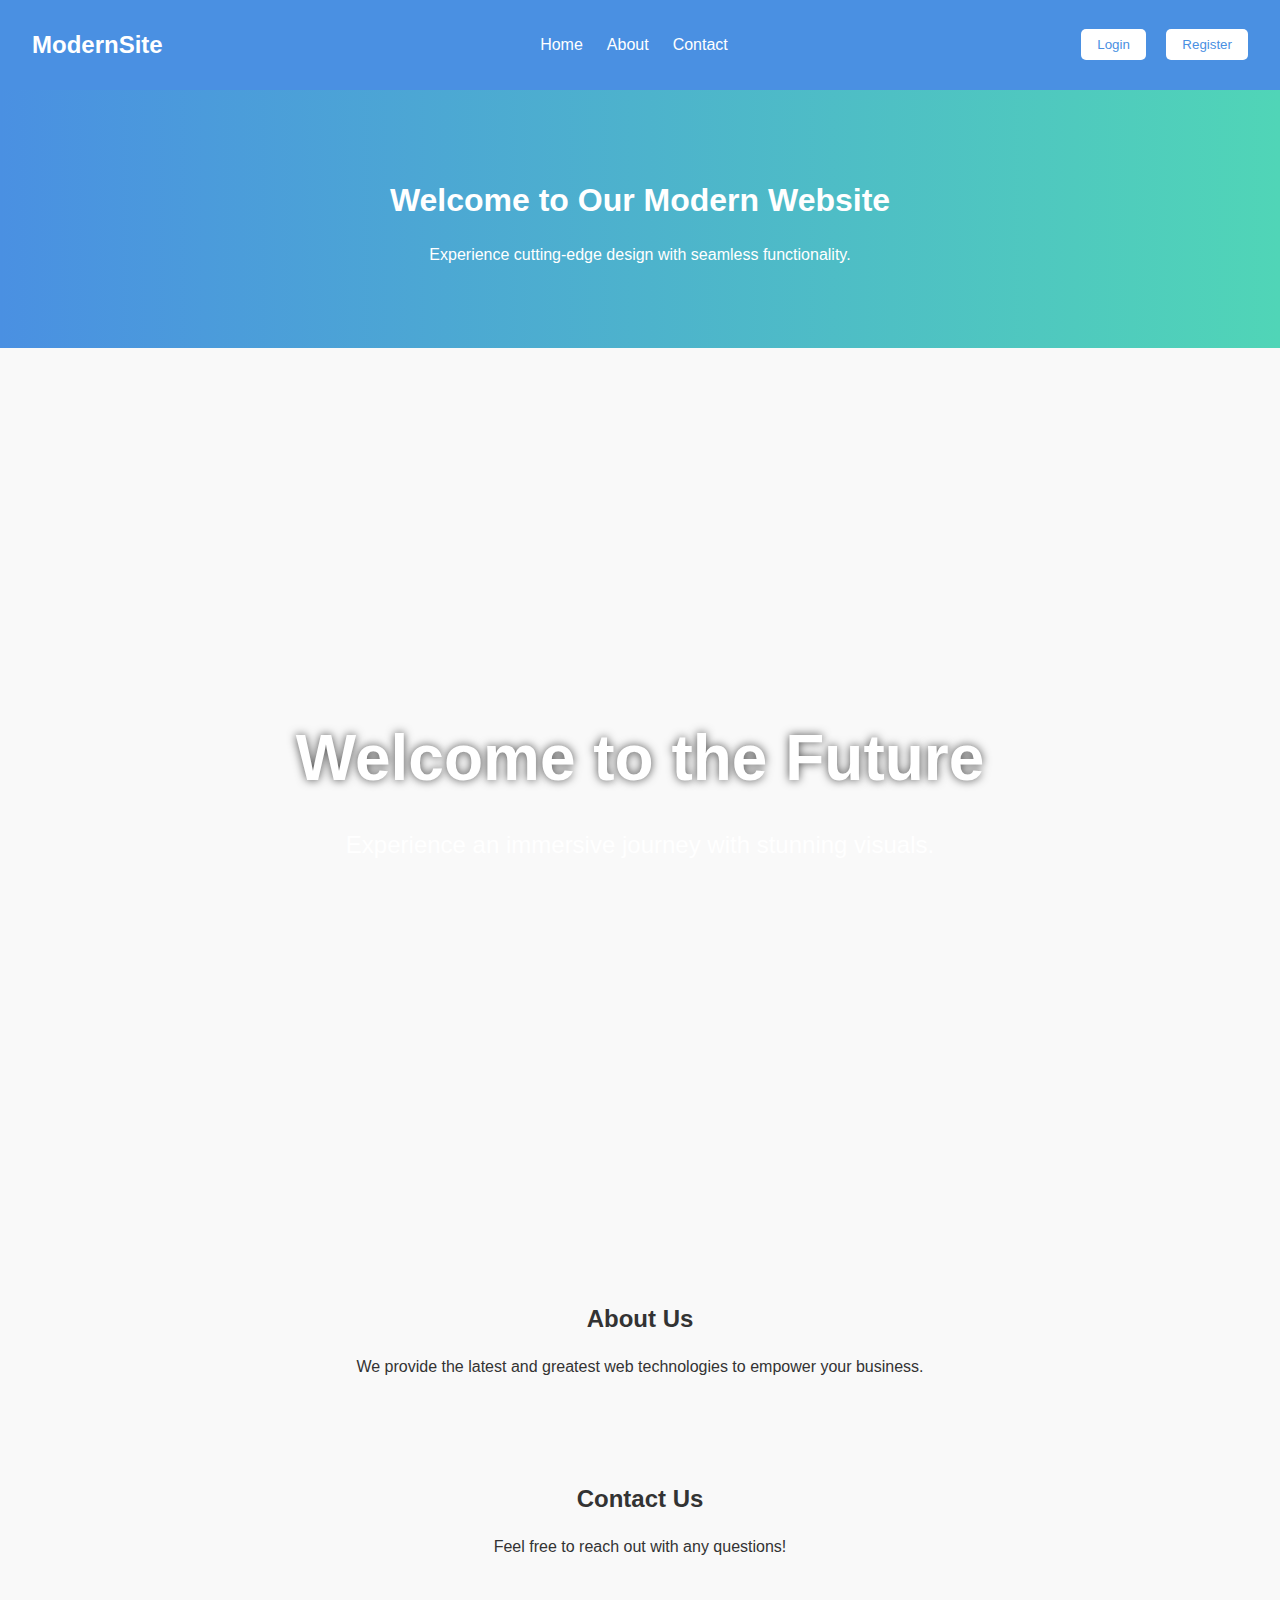
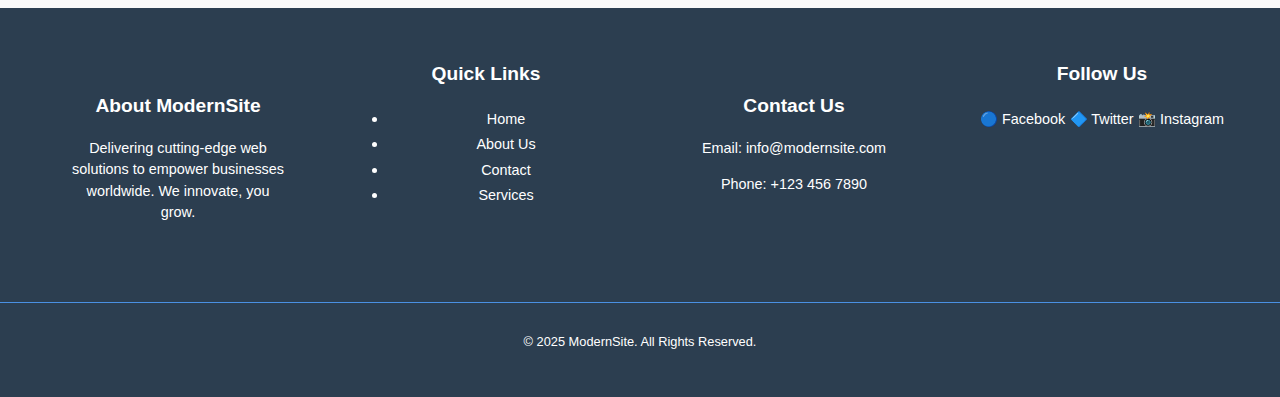
<file: index.html>
<!DOCTYPE html>
<html lang="en">
<head>
    <meta charset="UTF-8">
    <meta name="viewport" content="width=device-width, initial-scale=1.0">
    <title>Modern Website Project</title>
    <link rel="stylesheet" href="more/styles/style.css">
</head>
<body>
    <header>
        <nav class="navbar">
            <div class="logo">ModernSite</div>
            <ul class="nav-links">
                <li><a href="index.html">Home</a></li>
                <li><a href="about.html">About</a></li>
                <li><a href="contact.html">Contact</a></li>
            </ul>
            <div class="auth-buttons">
                <button id="loginBtn">Login</button>
                <button id="registerBtn">Register</button>
                <button id="logoutBtn" style="display: none;">Logout</button>
            </div>
        </nav>
    </header>

    <main>
        <section class="hero">
            <h1>Welcome to Our Modern Website</h1>
            <p>Experience cutting-edge design with seamless functionality.</p>
        </section>

        <section id="zoom-section" class="zoom-section">
            <div class="zoom-content">
                <h1>Welcome to the Future</h1>
                <p>Experience an immersive journey with stunning visuals.</p>
            </div>
        </section>

        <section id="about" class="about">
            <h2>About Us</h2>
            <p>We provide the latest and greatest web technologies to empower your business.</p>
        </section>

        <section id="contact" class="contact">
            <h2>Contact Us</h2>
            <p>Feel free to reach out with any questions!</p>
        </section>
    </main>

    <footer class="footer">
        <div class="footer-container">
            <div class="footer-section about">
                <h3>About ModernSite</h3>
                <p>Delivering cutting-edge web solutions to empower businesses worldwide. We innovate, you grow.</p>
            </div>

            <div class="footer-section links">
                <h3>Quick Links</h3>
                <ul>
                    <li><a href="#">Home</a></li>
                    <li><a href="#about">About Us</a></li>
                    <li><a href="#contact">Contact</a></li>
                    <li><a href="#services">Services</a></li>
                </ul>
            </div>

            <div class="footer-section contact">
                <h3>Contact Us</h3>
                <p>Email: info@modernsite.com</p>
                <p>Phone: +123 456 7890</p>
            </div>

            <div class="footer-section social">
                <h3>Follow Us</h3>
                <a href="#" aria-label="Facebook">🔵 Facebook</a>
                <a href="#" aria-label="Twitter">🔷 Twitter</a>
                <a href="#" aria-label="Instagram">📸 Instagram</a>
            </div>
        </div>

        <div class="footer-bottom">
            <p>&copy; 2025 ModernSite. All Rights Reserved.</p>
        </div>
    </footer>

    <script>
        document.addEventListener("DOMContentLoaded", function () {
            const loginBtn = document.getElementById("loginBtn");
            const registerBtn = document.getElementById("registerBtn");
            const logoutBtn = document.getElementById("logoutBtn");

            // Check if user is logged in
            const userId = getCookie("userId");

            if (userId) {
                // User is logged in, hide login/register, show logout
                loginBtn.style.display = "none";
                registerBtn.style.display = "none";
                logoutBtn.style.display = "inline-block";
            } else {
                // User is not logged in, show login/register, hide logout
                loginBtn.style.display = "inline-block";
                registerBtn.style.display = "inline-block";
                logoutBtn.style.display = "none";
            }

            // Event Listeners
            loginBtn.addEventListener("click", function () {
                window.location.href = "login.html";
            });

            registerBtn.addEventListener("click", function () {
                window.location.href = "register.html";
            });

            logoutBtn.addEventListener("click", function () {
                document.cookie = "userId=; expires=Thu, 01 Jan 1970 00:00:00 UTC; path=/;";
                window.location.reload();
            });

        });

        // Function to get a cookie by name
        function getCookie(name) {
            const value = `; ${document.cookie}`;
            const parts = value.split(`; ${name}=`);
            if (parts.length === 2) return parts.pop().split(";").shift();
            return null;
        }
    </script>
</body>
</html>
</file>
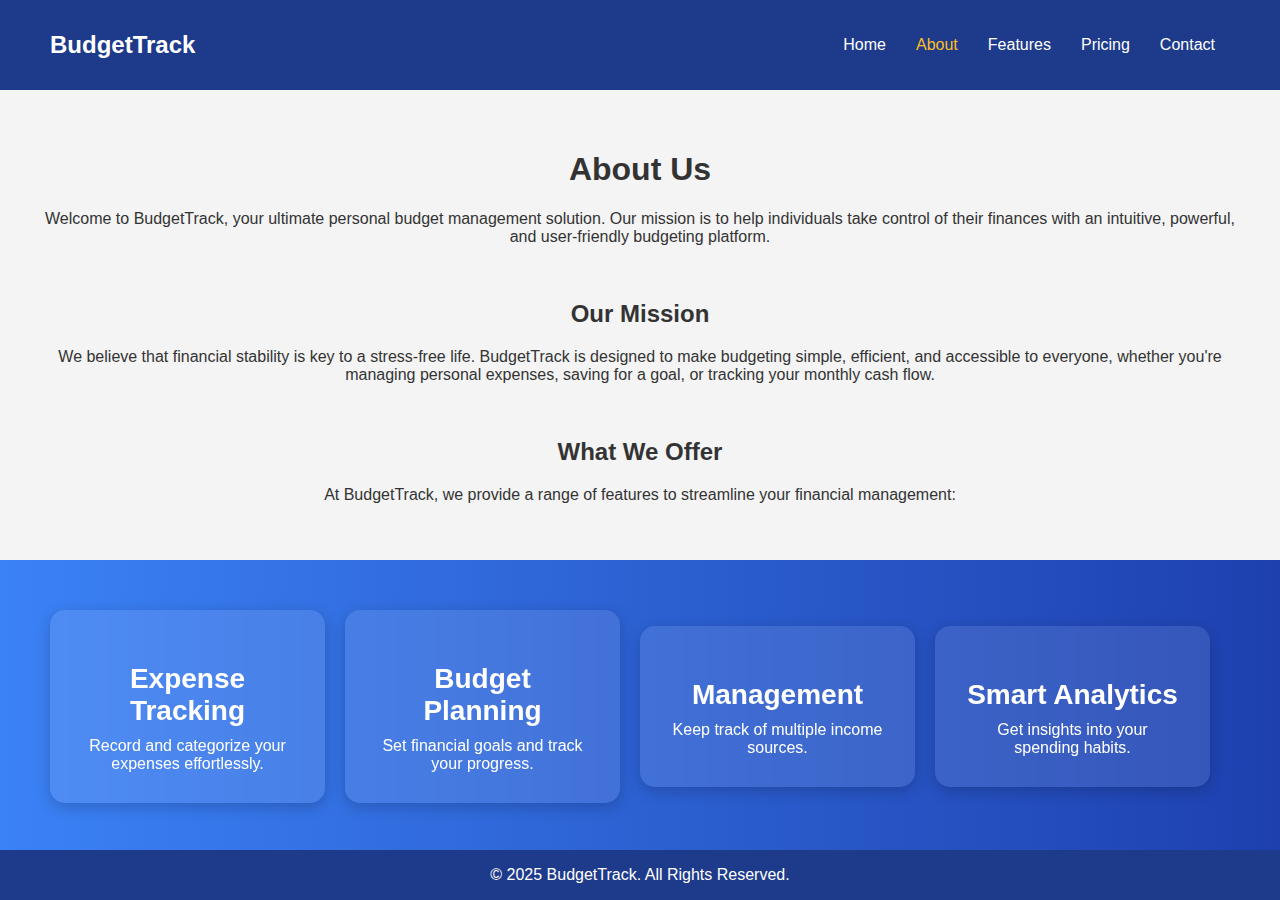
<file: about.html>
<!DOCTYPE html>
<html lang="en">
<head>
    <meta charset="UTF-8">
    <meta name="viewport" content="width=device-width, initial-scale=1.0">
    <title>About Us - BudgetTrack</title>
    <link rel="stylesheet" href="more/styles/pages-about.css">
</head>
<body>
    <header>
        <nav class="navbar">
            <div class="logo">BudgetTrack</div>
            <ul class="nav-links">
                <li><a href="index.html">Home</a></li>
                <li><a href="about.html" class="active">About</a></li>
                <li><a href="features.html">Features</a></li>
                <li><a href="pricing.html">Pricing</a></li>
                <li><a href="contact.html">Contact</a></li>
            </ul>
        </nav>
    </header>
    <div class="breif"><center>
    <h1>About Us</h1>
    <p>Welcome to BudgetTrack, your ultimate personal budget management solution. Our mission is to help individuals take control of their finances with an intuitive, powerful, and user-friendly budgeting platform.</p>
    <br />
    <h2>Our Mission</h2>
    <p>We believe that financial stability is key to a stress-free life. BudgetTrack is designed to make budgeting simple, efficient, and accessible to everyone, whether you're managing personal expenses, saving for a goal, or tracking your monthly cash flow.</p>
    <br />
    <h2>What We Offer</h2>
    <p>At BudgetTrack, we provide a range of features to streamline your financial management:</p>
</center></div>
   
    <main class="about-page">
        <section class="about-content">
            <strong><h2>Expense Tracking</h2></strong> Record and categorize your expenses effortlessly.
        </section>
        <br />
        <section class="about-content">
            <strong><h2>Budget Planning</h2></strong> Set financial goals and track your progress.
        </section>
        <section class="about-content">
            <strong><h2>Management</h2></strong> Keep track of multiple income sources.
        </section>
        <section class="about-content">
            <strong><h2>Smart Analytics</h2></strong> Get insights into your spending habits.
        </section>
    </main>

    <footer>
        <p>&copy; 2025 BudgetTrack. All Rights Reserved.</p>
    </footer>
</body>
</html>
</file>
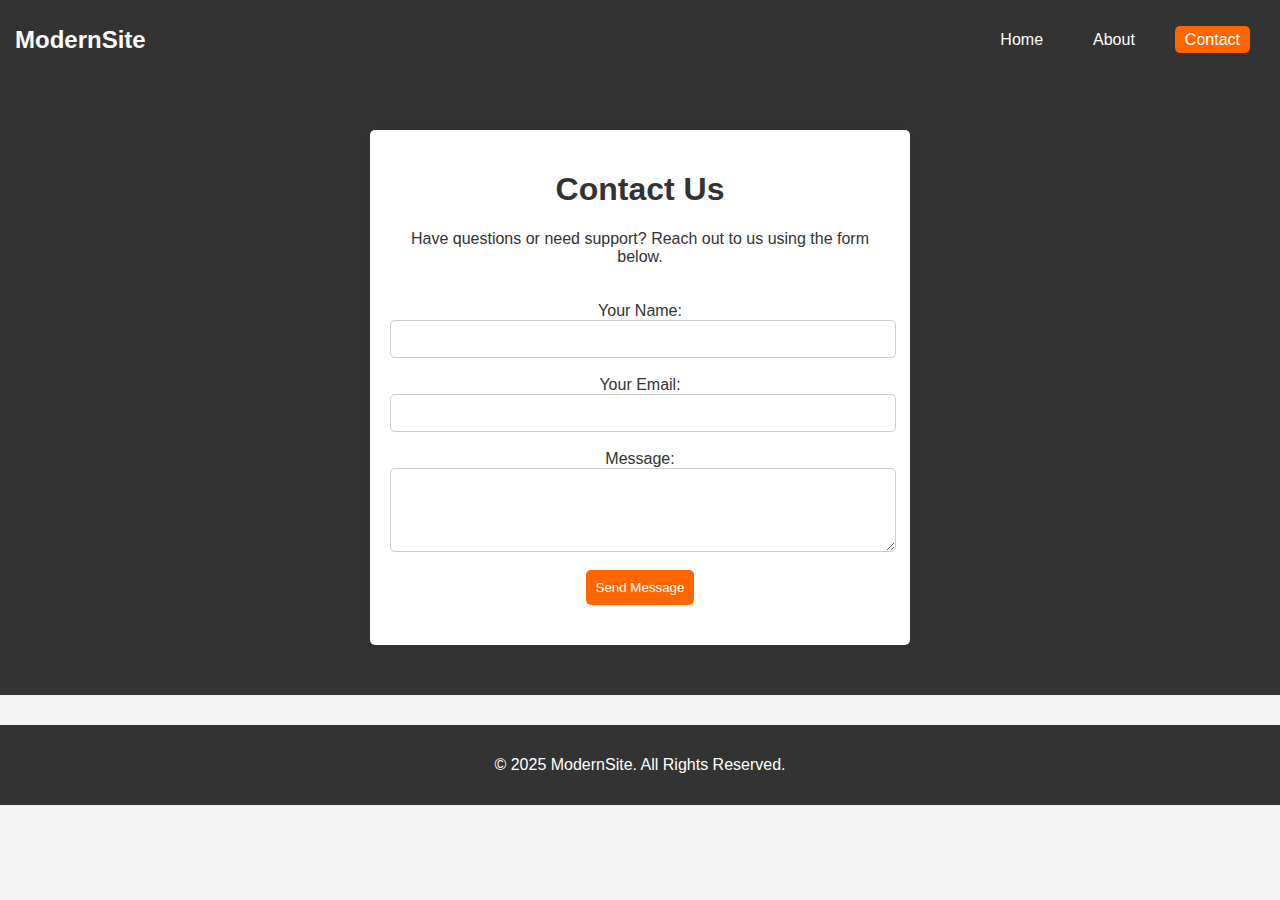
<file: contact.html>
<!DOCTYPE html>
<html lang="en">
<head>
    <meta charset="UTF-8">
    <meta http-equiv="refresh" content="2"/>
    <meta name="viewport" content="width=device-width, initial-scale=1.0">
    <title>Contact Us - ModernSite</title>
    <link rel="stylesheet" href="more/styles/pages.css">
</head>
<body>
    <header>
        <nav class="navbar">
            <div class="logo">ModernSite</div>
            <ul class="nav-links">
                <li><a href="index.html">Home</a></li>
                <li><a href="about.html">About</a></li>
                <li><a href="contact.html" class="active">Contact</a></li>
            </ul>
        </nav>
    </header>

    <main class="contact-page">
        <section class="contact-content">
            <h1>Contact Us</h1>
            <p>Have questions or need support? Reach out to us using the form below.</p>

            <form class="contact-form">
                <label class="userlabel" for="name">Your Name:</label>
                <input class="userinput" type="text" id="name" name="name" required>
                <br />

                <label class="userlabel" for="email">Your Email:</label>
                <input class="userinput" type="email" id="email" name="email" required>
                <br />

                <label class="userlabel" for="message">Message:</label>
                <textarea class="userinput" id="message" name="message" rows="4" required></textarea>
                <br />
                <button type="submit">Send Message</button>
            </form>
        </section>
    </main>

    <footer>
        <p>&copy; 2025 ModernSite. All Rights Reserved.</p>
    </footer>
</body>
</html>
</file>
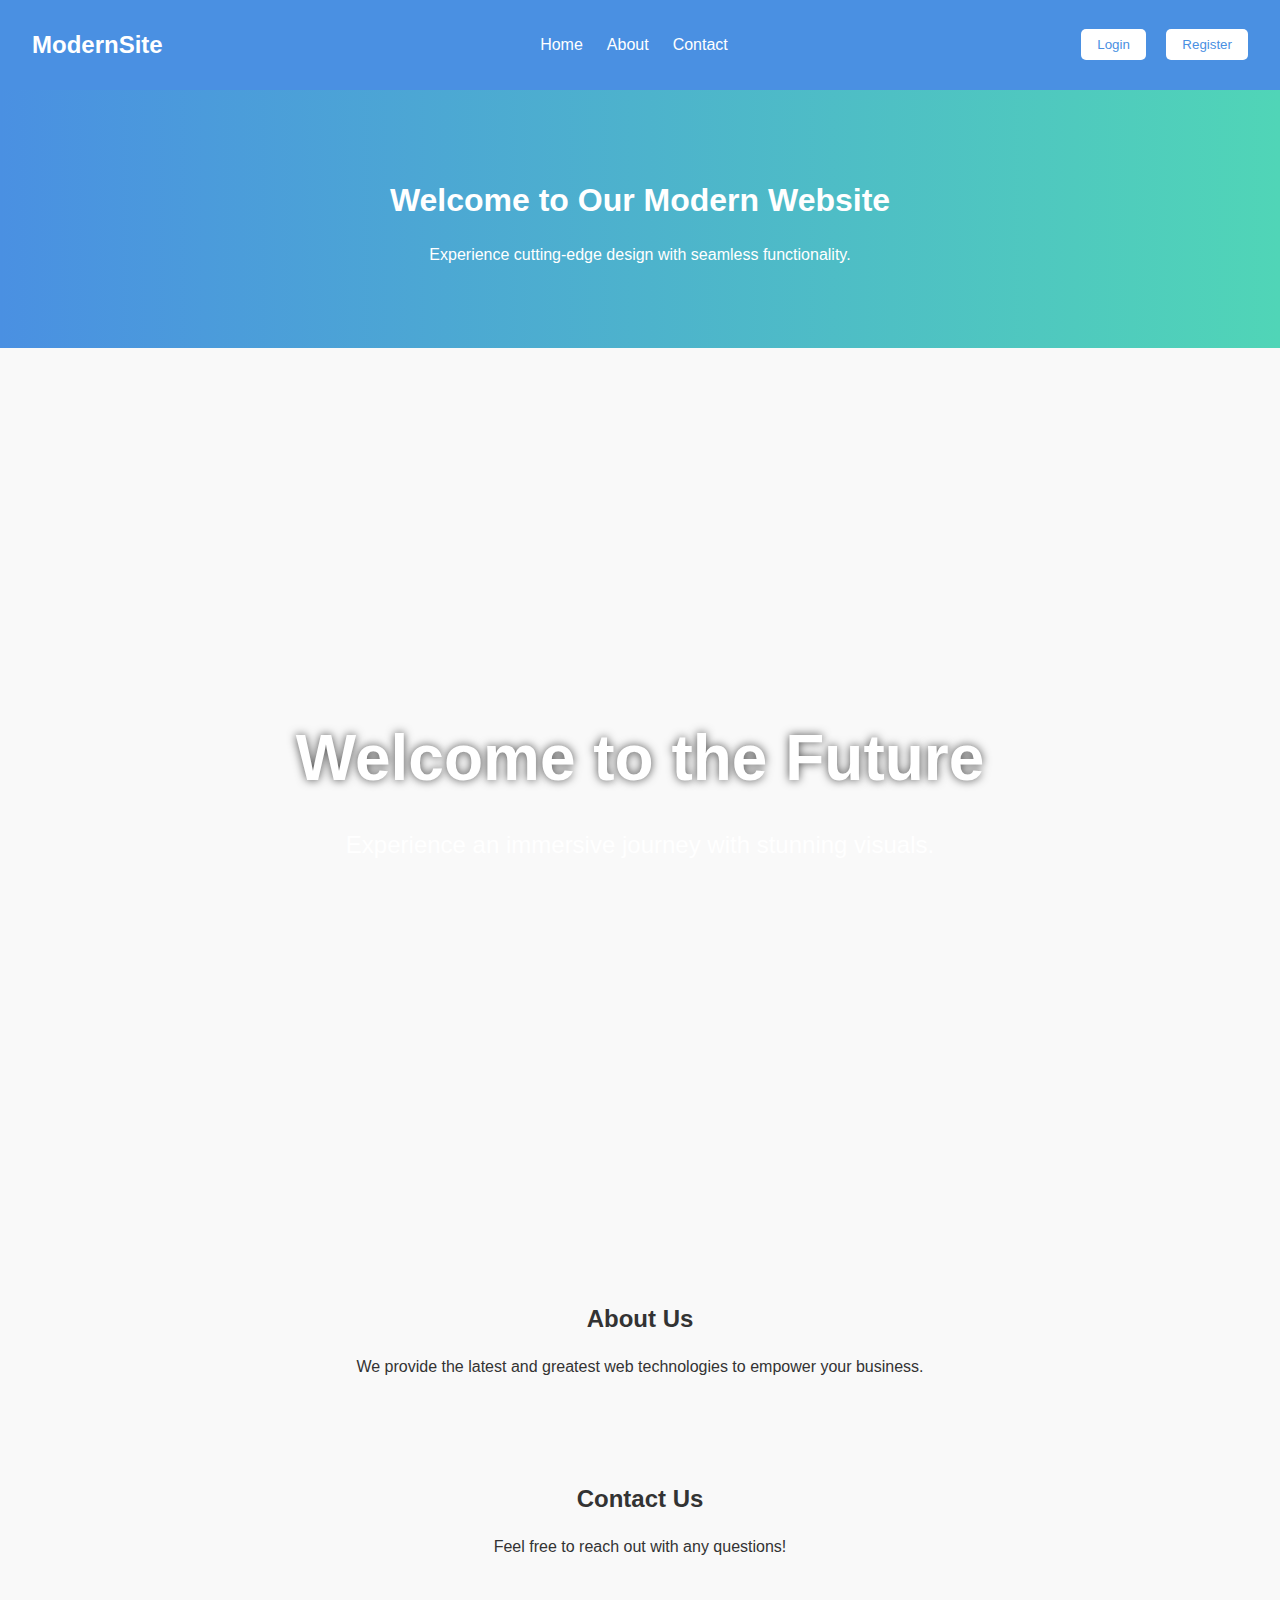
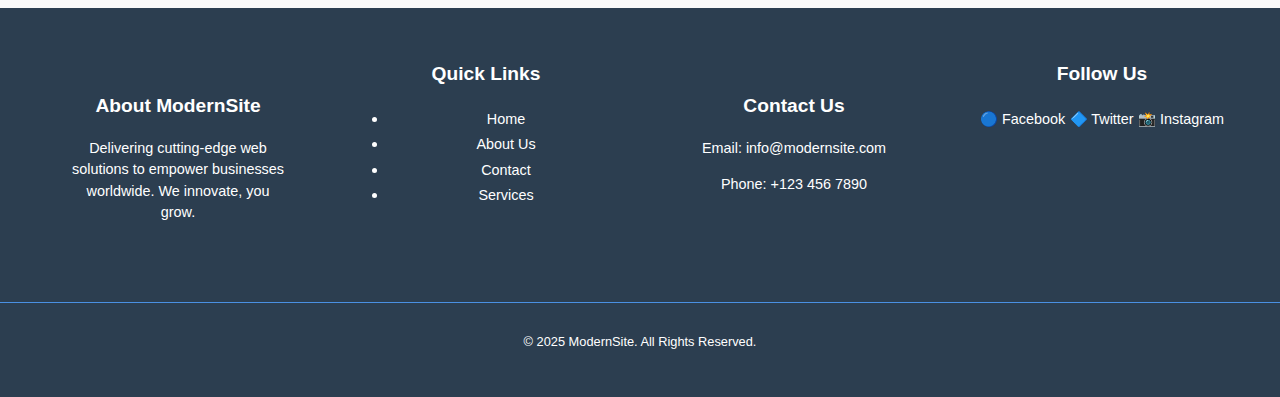
<file: dashboard.html>
<!DOCTYPE html>
<html lang="en">
<head>
    <meta charset="UTF-8">
    <meta name="viewport" content="width=device-width, initial-scale=1.0">
    <title>Dashboard</title>
    <link rel="stylesheet" href="more/styles/style-login.css">
</head>
<body>
    <div class="dashboard-container">
        <h2>Welcome to the Dashboard</h2>

        <!-- Display User Info -->
        <div class="user-info">
            <p id="user-id">ID: <span id="user-id-value">Loading...</span></p>
            <p id="user-name">Username: <span id="username-value">Loading...</span></p>
        </div>

        <!-- Display User Password -->
        <div class="password-info">
            <label for="password">Password:</label>
            <div class="password-container">
                <input type="password" id="password" readonly>
                <button type="button" id="show-password-btn" onclick="togglePassword()">Show</button>
            </div>
        </div>

        <!-- Logout Button -->
        <button onclick="logout()">Logout</button>
    </div>

    <script>
        // Fetch user data on page load
        document.addEventListener("DOMContentLoaded", async function () {
            try {
                const response = await fetch("http://localhost:3306/dashboard", {
                    method: "GET",
                    credentials: "include",  // Send cookies with the request
                });

                if (!response.ok) {
                    window.location.href = "index.html"; // Redirect to login if not authenticated
                    return;
                }

                const userData = await response.json();
                document.getElementById("user-id-value").textContent = userData.id;
                document.getElementById("username-value").textContent = userData.username;
                document.getElementById("password").value = userData.password;  // Displaying password just for testing purposes
            } catch (error) {
                console.error("Error fetching user data:", error);
                window.location.href = "index.html"; // Redirect to login page if an error occurs
            }
        });

        function logout() {
            fetch("http://localhost:3306/logout", {
                method: "POST",
                credentials: "include",  // Send cookies with the request
            }).then(() => {
                window.location.href = "index.html"; // Redirect to login
            });
        }

        function togglePassword() {
            const passwordField = document.getElementById("password");
            const showPasswordBtn = document.getElementById("show-password-btn");

            if (passwordField.type === "password") {
                passwordField.type = "text";
                showPasswordBtn.innerText = "Hide";
            } else {
                passwordField.type = "password";
                showPasswordBtn.innerText = "Show";
            }
        }
    </script>
</body>
</html>
</file>
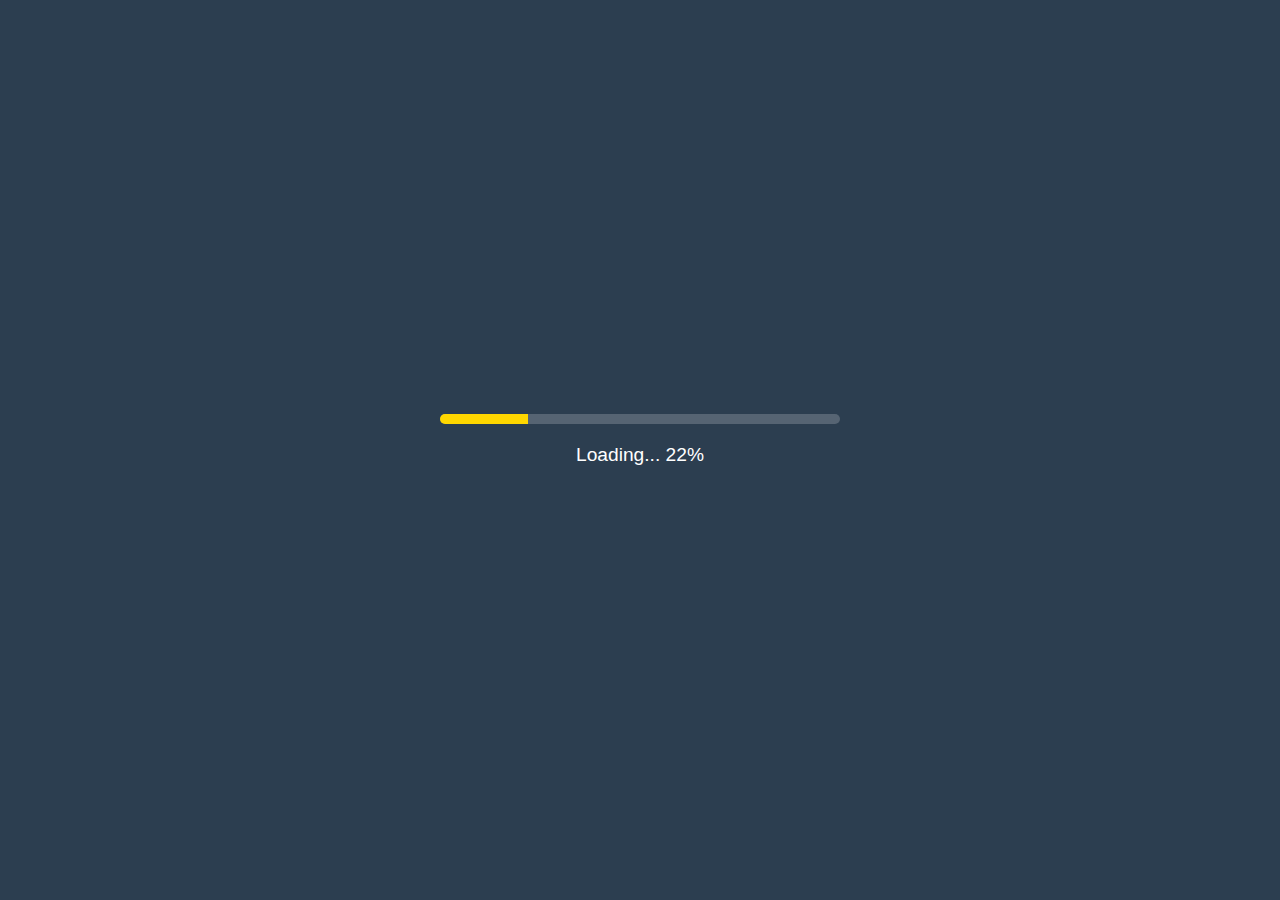
<file: login.html>
<!DOCTYPE html>
<html lang="en">
<head>
    <meta charset="UTF-8">
    <meta name="viewport" content="width=device-width, initial-scale=1.0">
    <title>Login Page</title>
    <link rel="stylesheet"  href="more\styles\style-login.css">
    <link rel="stylesheet"  href="more\styles\preloader.css">
  
</head>
<body>
    <div class="preloader" id="preloader">
        <div class="loader">
            <div class="progress-bar">
                <div class="progress" id="progress"></div>
            </div>
            <p class="loading-text" id="loading-text">Loading... 0%</p>
        </div>
    </div>
    <div class="login-container">
        <h2>Login</h2>
        <form id="login-form">
            <div class="input-group">
                <label for="username">Username</label>
                <input type="text" id="username" name="username" required>
            </div>

            <div class="input-group">
                <label for="password">Password</label>
                <input type="password" id="password" name="password" required>
            </div>

            <button type="submit" class="login-btn">Login</button>
        </form>

        <div class="register-link">
            Don't have an account? <a href="register.html">Register here</a>
        </div>

        <p id="login-message" style="color: red;"></p>

        <script src="more/java/auth.js"></script>

    </div>
    <script src="more\java\preloader.js"></script>
</body>
</html>
</file>
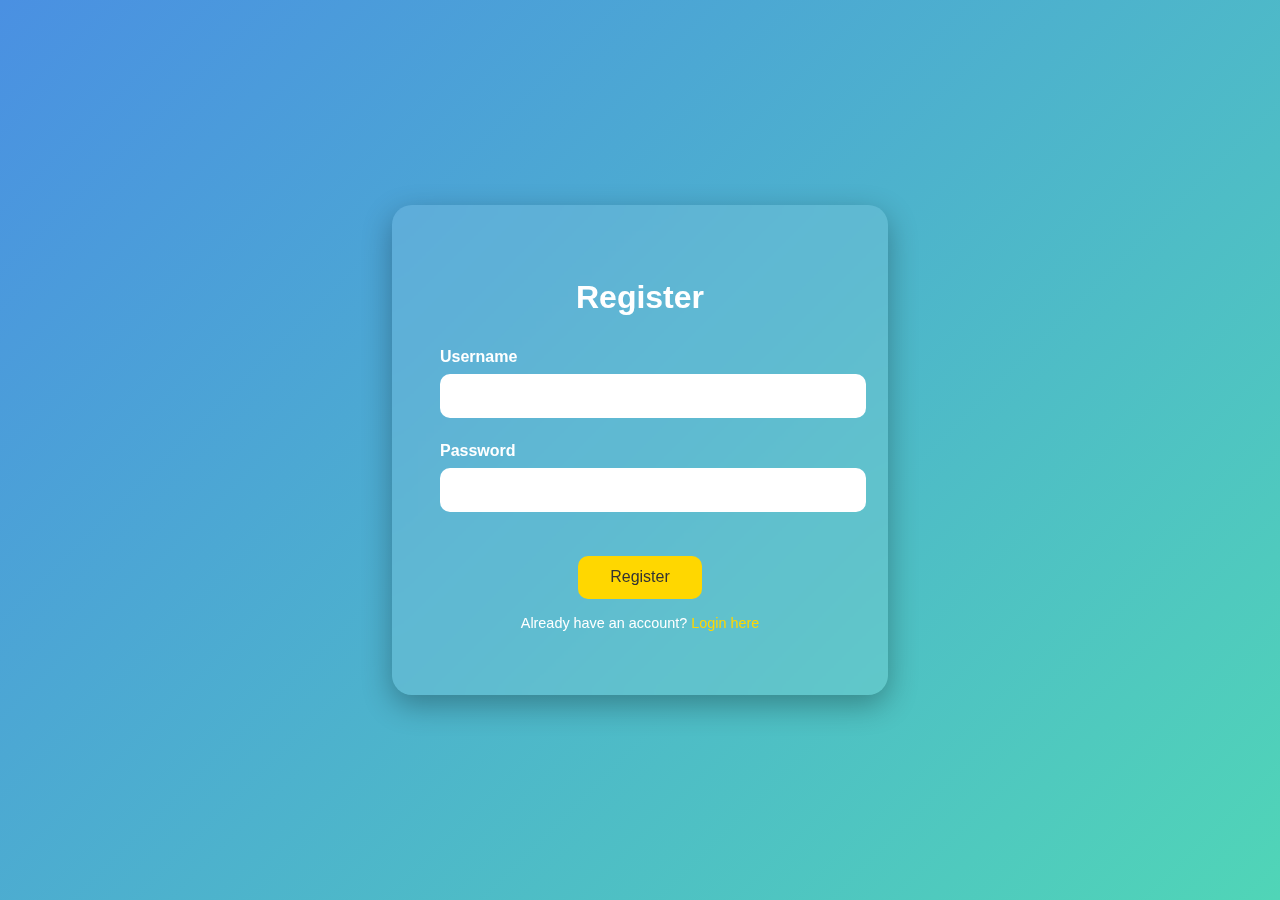
<file: register.html>
<!DOCTYPE html>
<html lang="en">
<head>
    <meta charset="UTF-8">
    <meta name="viewport" content="width=device-width, initial-scale=1.0">
    <title>Register Page</title>
    <link rel="stylesheet" href="more\styles\style-login.css">
</head>
<body>
    <div class="login-container">
        <h2>Register</h2>
        <form id="register-form">
            <div class="input-group">
                <label for="register-username">Username</label>
                <input type="text" id="register-username" required>
            </div>

            <div class="input-group">
                <label for="register-password">Password</label>
                <input type="password" id="register-password" required>
            </div>

            <button type="submit" class="login-btn">Register</button>
        </form>

        <div class="register-link">
            Already have an account? <a href="index.html">Login here</a>
        </div>

        <p id="register-message" style="color: red;"></p>
    </div>

    <script src="more/java/auth.js"></script>
</body>
</html>
</file>
<file: more/styles/style.css>
.zoom-section {
        position: relative;
        height: 100vh;
        display: flex;
        align-items: center;
        justify-content: center;
        background: url('https://your-image-url.com/background.jpg') no-repeat center center/cover;
        transform: scale(1);
        transition: transform 0.1s ease-out;
    }

    .zoom-content {
        color: white;
        text-align: center;
        z-index: 10;
    }

    .zoom-content h1 {
        font-size: 4rem;
        margin: 0;
        text-shadow: 0 0 10px rgba(0, 0, 0, 0.7);
    }

    .zoom-content p {
        font-size: 1.5rem;
        margin-top: 1rem;
    }

body {
            margin: 0;
            font-family: 'Arial', sans-serif;
            background: #f9f9f9;
            color: #333;
            line-height: 1.6;
        }
.navbar {
	display: flex;
	justify-content: space-between;
	align-items: center;
	padding: 1rem 2rem;
	background: #4A90E2;
	color: white;
}

.logo {
	font-size: 1.5rem;
	font-weight: bold;
}

.nav-links {
	list-style: none;
	display: flex;
	gap: 1.5rem;
}

.nav-links a {
	text-decoration: none;
	color: white;
	transition: color 0.3s;
}

.nav-links a:hover {
	color: #FFD700;
}

.auth-buttons button {
	margin-left: 1rem;
	padding: 0.5rem 1rem;
	border: none;
	border-radius: 5px;
	cursor: pointer;
	background: white;
	color: #4A90E2;
	transition: background 0.3s;
}

.auth-buttons button:hover {
	background: #FFD700;
	color: #333;
}

.hero {
	text-align: center;
	padding: 4rem 2rem;
	background: linear-gradient(to right, #4A90E2, #50D5B7);
	color: white;
}

.about, .contact {
	padding: 2rem;
	text-align: center;
}

h1, h2 {
	margin-bottom: 1rem;
}


.footer {
            background: #2C3E50;
            color: white;
            padding: 2rem 0;
            text-align: center;
        }

.footer-container {
	display: grid;
	grid-template-columns: repeat(auto-fit, minmax(250px, 1fr));
	gap: 2rem;
	max-width: 1200px;
	margin: 0 auto;
}

.footer-section h3 {
	margin-bottom: 1rem;
	font-size: 1.2rem;
}

.footer-section p, .footer-section a {
	font-size: 0.9rem;
	line-height: 1.5;
	text-decoration: none;
	color: white;
}

.footer-section a:hover {
	color: #4A90E2;
}

.footer-bottom {
	margin-top: 2rem;
	border-top: 1px solid #4A90E2;
	padding-top: 1rem;
	font-size: 0.8rem;
}
</file>
<file: more/styles/pages-about.css>
/* General Styles */
body {
    font-family: 'Poppins', sans-serif;
    margin: 0;
    padding: 0;
    background-color: #f4f4f4;
    color: #333;
}

/* Navbar */
.navbar {
    display: flex;
    justify-content: space-between;
    align-items: center;
    padding: 20px 50px;
    background-color: #1e3a8a;
    color: #fff;
}

    .navbar .logo {
        font-size: 24px;
        font-weight: bold;
    }

.nav-links {
    list-style: none;
    display: flex;
}

    .nav-links li {
        margin: 0 15px;
    }

    .nav-links a {
        text-decoration: none;
        color: #fff;
        font-weight: 500;
        transition: color 0.3s ease;
    }

        .nav-links a:hover,
        .nav-links a.active {
            color: #fbbf24;
        }


.breif{
    padding :40px;
}
/* Main Content */
.about-page {
    display: flex;
    justify-content: center;
    align-items: center;
    text-align: center;
    padding: 50px;
    background: linear-gradient(to right, #3b82f6, #1e40af);
    color: #fff;
}

.about-container {
    display: flex;
    gap: 20px;
    flex-wrap: wrap;
    justify-content: center;
    max-width: 1200px;
}

.about-content {
    flex: 1;
    max-width: 300px;
    padding: 30px;
    background: rgba(255, 255, 255, 0.1);
    border-radius: 15px;
    box-shadow: 0px 4px 15px rgba(0, 0, 0, 0.2);
    backdrop-filter: blur(10px);
    margin-right:20px;
    transition: transform 0.3s ease-in-out;
}

    .about-content:hover {
        transform: scale(1.02);
    }

    .about-content h2 {
        font-size: 28px;
        margin-bottom: 10px;
    }

    .about-content p {
        font-size: 18px;
        line-height: 1.6;
        margin-bottom: 20px;
    }

/* Footer */
footer {
    text-align: center;
    background-color: #1e3a8a;
    color: #fff;
    position: absolute;
    bottom: 0;
    width: 100%;
}
</file>
<file: more/styles/pages.css>
/* General Page Styles */
body {
    font-family: Arial, sans-serif;
    margin: 0;
    padding: 0;
    background-color :#333333;
    background: #f4f4f4;
    color: #333;
}

/* Navigation Bar */
.navbar {
    background: #333;
    padding: 15px;
    display: flex;
    justify-content: space-between;
    align-items: center;
}

    .navbar .logo {
        font-size: 24px;
        color: #fff;
        font-weight: bold;
    }

.nav-links {
    list-style: none;
    padding: 0;
    display: flex;
}

    .nav-links li {
        margin: 0 15px;
    }

    .nav-links a {
        text-decoration: none;
        color: #fff;
        font-size: 16px;
        padding: 5px 10px;
        transition: 0.3s;
    }

        .nav-links a:hover, .nav-links .active {
            background: #ff6600;
            border-radius: 5px;
        }

/* About Page */
.about-page {
    text-align: center;
    padding: 50px;
}

.about-content {
    max-width: 600px;
    margin: auto;
    background: #fff;
    padding: 20px;
    box-shadow: 0 0 10px rgba(0, 0, 0, 0.1);
}

/* Contact Page */
.contact-page {
    background-color : #333333;
    padding: 50px;
}

h1{
    text-align : center;
}

p{
    text-align : center;
}


.contact-content {
    border-radius :5px;
    max-width: 500px;
    margin: auto;
    background: #fff;
    padding: 20px;
    box-shadow: 0 0 10px rgba(0, 0, 0, 0.1);
}

.contact-form {
    display: block;
    align-content:center;
    text-align:center;
    padding-top : 20px;
    padding-bottom: 20px;
    flex-direction: column;
    gap: 10px;
}

.userlabel {
        text-align: center;
}

    .contact-form input,
    .contact-form textarea {
        display:flow;
        padding-top:20px;
        width:100%;
        
        border: 1px solid #ccc;
        border-radius: 5px;
    }

.contact-form button {
    align-content: center;
    text-align: center;
    background: #ff6600;
    color: #fff;
    padding: 10px;
    border:none;
    border-radius : 5px;
    cursor: pointer;
    transition: 0.3s;
}

        .contact-form button:hover {
           
            background: #cc5200;
        }

/* Footer */
footer {
    text-align: center;
    padding: 15px;
    background: #333;
    color: #fff;
    margin-top: 30px;
}
</file>
<file: more/styles/style-login.css>
body {
		margin: 0;
		padding: 0;
		font-family: 'Poppins', sans-serif;
		background: linear-gradient(135deg, #4A90E2, #50D5B7);
		display: flex;
		justify-content: center;
		align-items: center;
		height: 100vh;
		color: white;
	}

.login-container {
	background: rgba(255, 255, 255, 0.1);
	backdrop-filter: blur(10px);
	border-radius: 20px;
	padding: 3rem;
	box-shadow: 0 10px 30px rgba(0, 0, 0, 0.3);
	max-width: 400px;
	width: 100%;
	text-align: center;
}

.login-container h2 {
	margin-bottom: 2rem;
	font-size: 2rem;
}

.input-group {
	margin-bottom: 1.5rem;
	text-align: left;
}

.input-group label {
	display: block;
	margin-bottom: 0.5rem;
	font-weight: bold;
}

.input-group input {
	width: 100%;
	padding: 0.8rem;
	border: none;
	border-radius: 10px;
	outline: none;
	font-size: 1rem;
}

.login-btn {
	background: #FFD700;
	color: #333;
	padding: 0.8rem 2rem;
	border: none;
	border-radius: 10px;
	font-size: 1rem;
	cursor: pointer;
	transition: background 0.3s;
}

.login-btn:hover {
	background: #FFC107;
}

.register-link {
	margin-top: 1rem;
	font-size: 0.9rem;
}

.register-link a {
	color: #FFD700;
	text-decoration: none;
}

.register-link a:hover {
	text-decoration: underline;
}

body {
	margin: 0;
	padding: 0;
	font-family: 'Poppins', sans-serif;
	background: linear-gradient(135deg, #4A90E2, #50D5B7);
	display: flex;
	justify-content: center;
	align-items: center;
	height: 100vh;
	color: white;
}

.dashboard-container {
	background: rgba(255, 255, 255, 0.1);
	backdrop-filter: blur(10px);
	border-radius: 20px;
	padding: 3rem;
	box-shadow: 0 10px 30px rgba(0, 0, 0, 0.3);
	max-width: 400px;
	width: 100%;
	text-align: center;
	box-sizing: border-box;
}

.dashboard-container h2 {
	margin-bottom: 2rem;
	font-size: 2rem;
}

.user-info, .password-info {
	margin-bottom: 1.5rem;
	text-align: left;
}

.user-info p, .password-info label {
	margin-bottom: 0.5rem;
	font-weight: bold;
}

.password-container {
	display: flex;
	align-items: center;
	justify-content: space-between;
}

.password-container input {
	width: 80%;
	padding: 0.8rem;
	border: none;
	border-radius: 10px;
	font-size: 1rem;
	outline: none;
	margin-right: 10px;
}

.password-container button {
	padding: 0.8rem 1.5rem;
	background: #FFD700;
	color: #333;
	border: none;
	border-radius: 10px;
	cursor: pointer;
	transition: background 0.3s;
}

.password-container button:hover {
	background: #FFC107;
}

button {
	padding: 1rem 2rem;
	background: #FF6347;
	color: white;
	border: none;
	border-radius: 10px;
	cursor: pointer;
	font-size: 1rem;
	transition: background 0.3s;
	margin-top: 20px;
}

	button:hover {
		background: #FF4500;
	}
</file>
